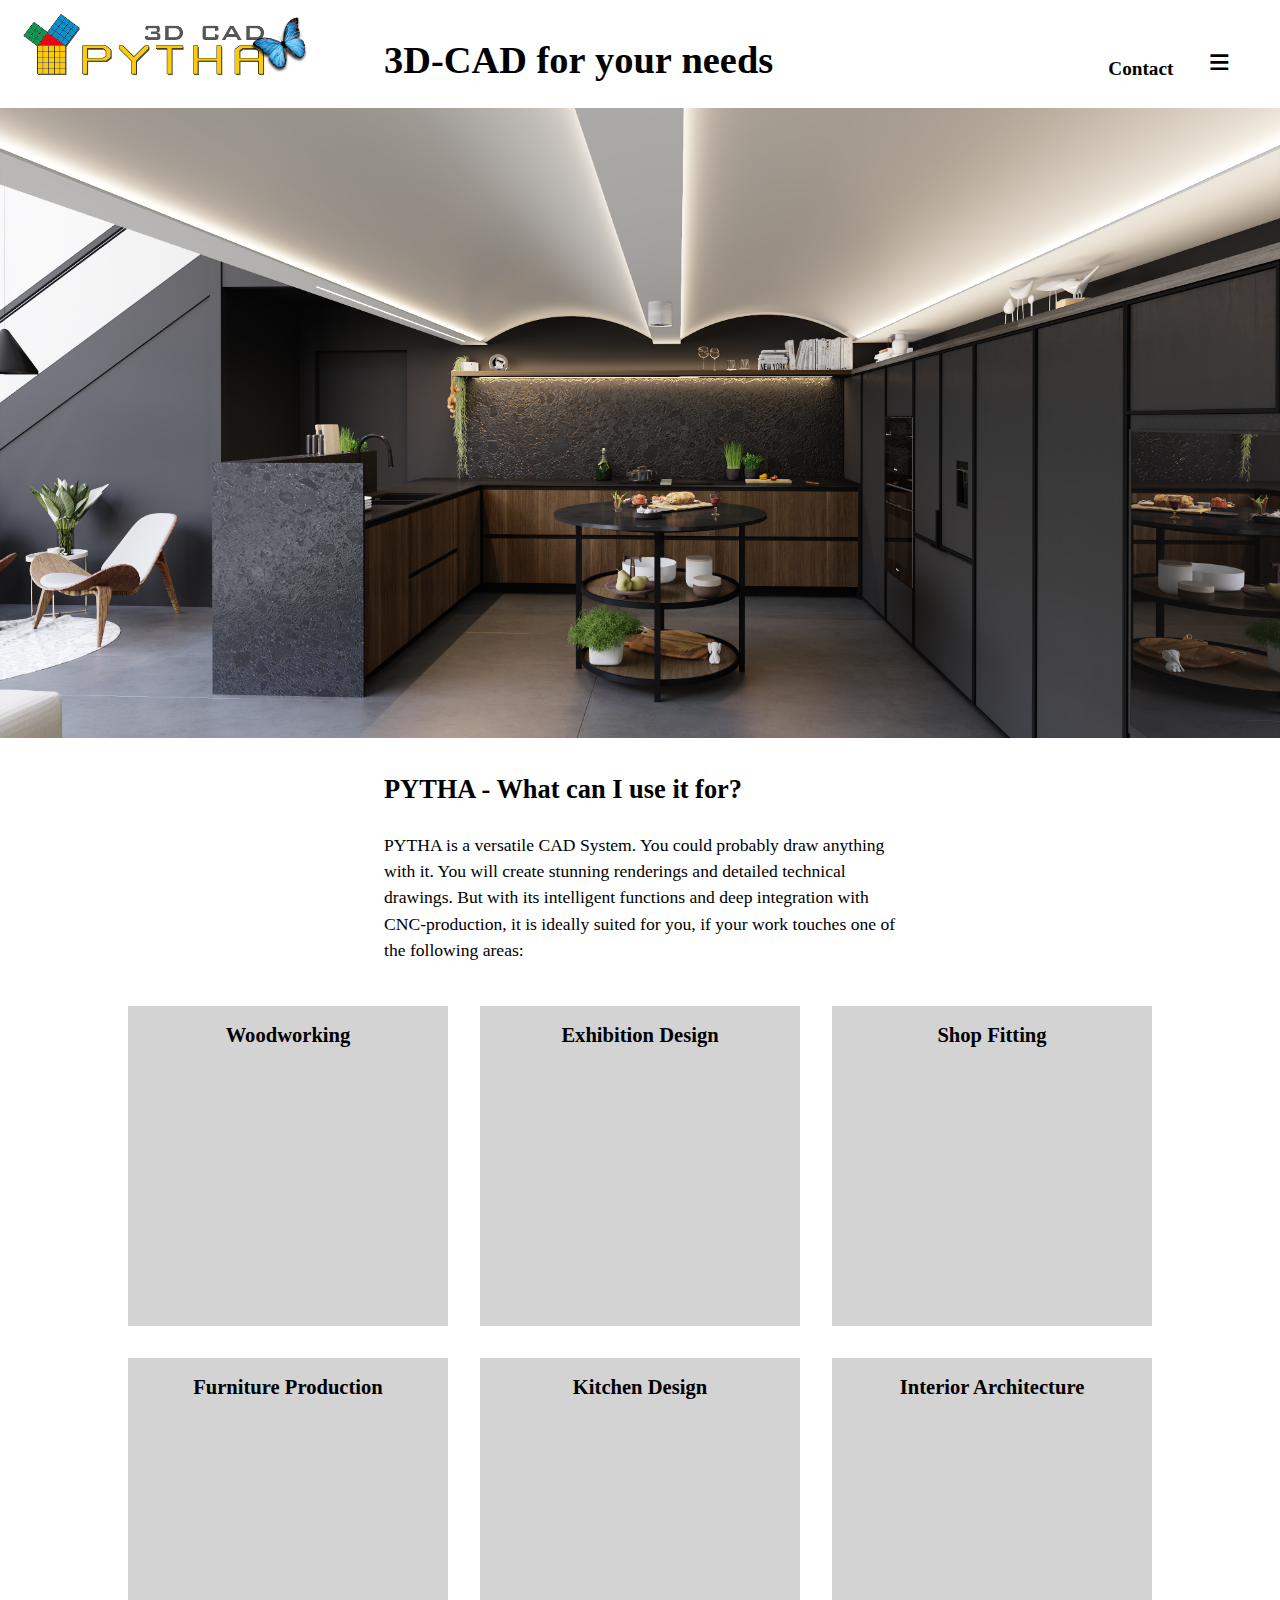
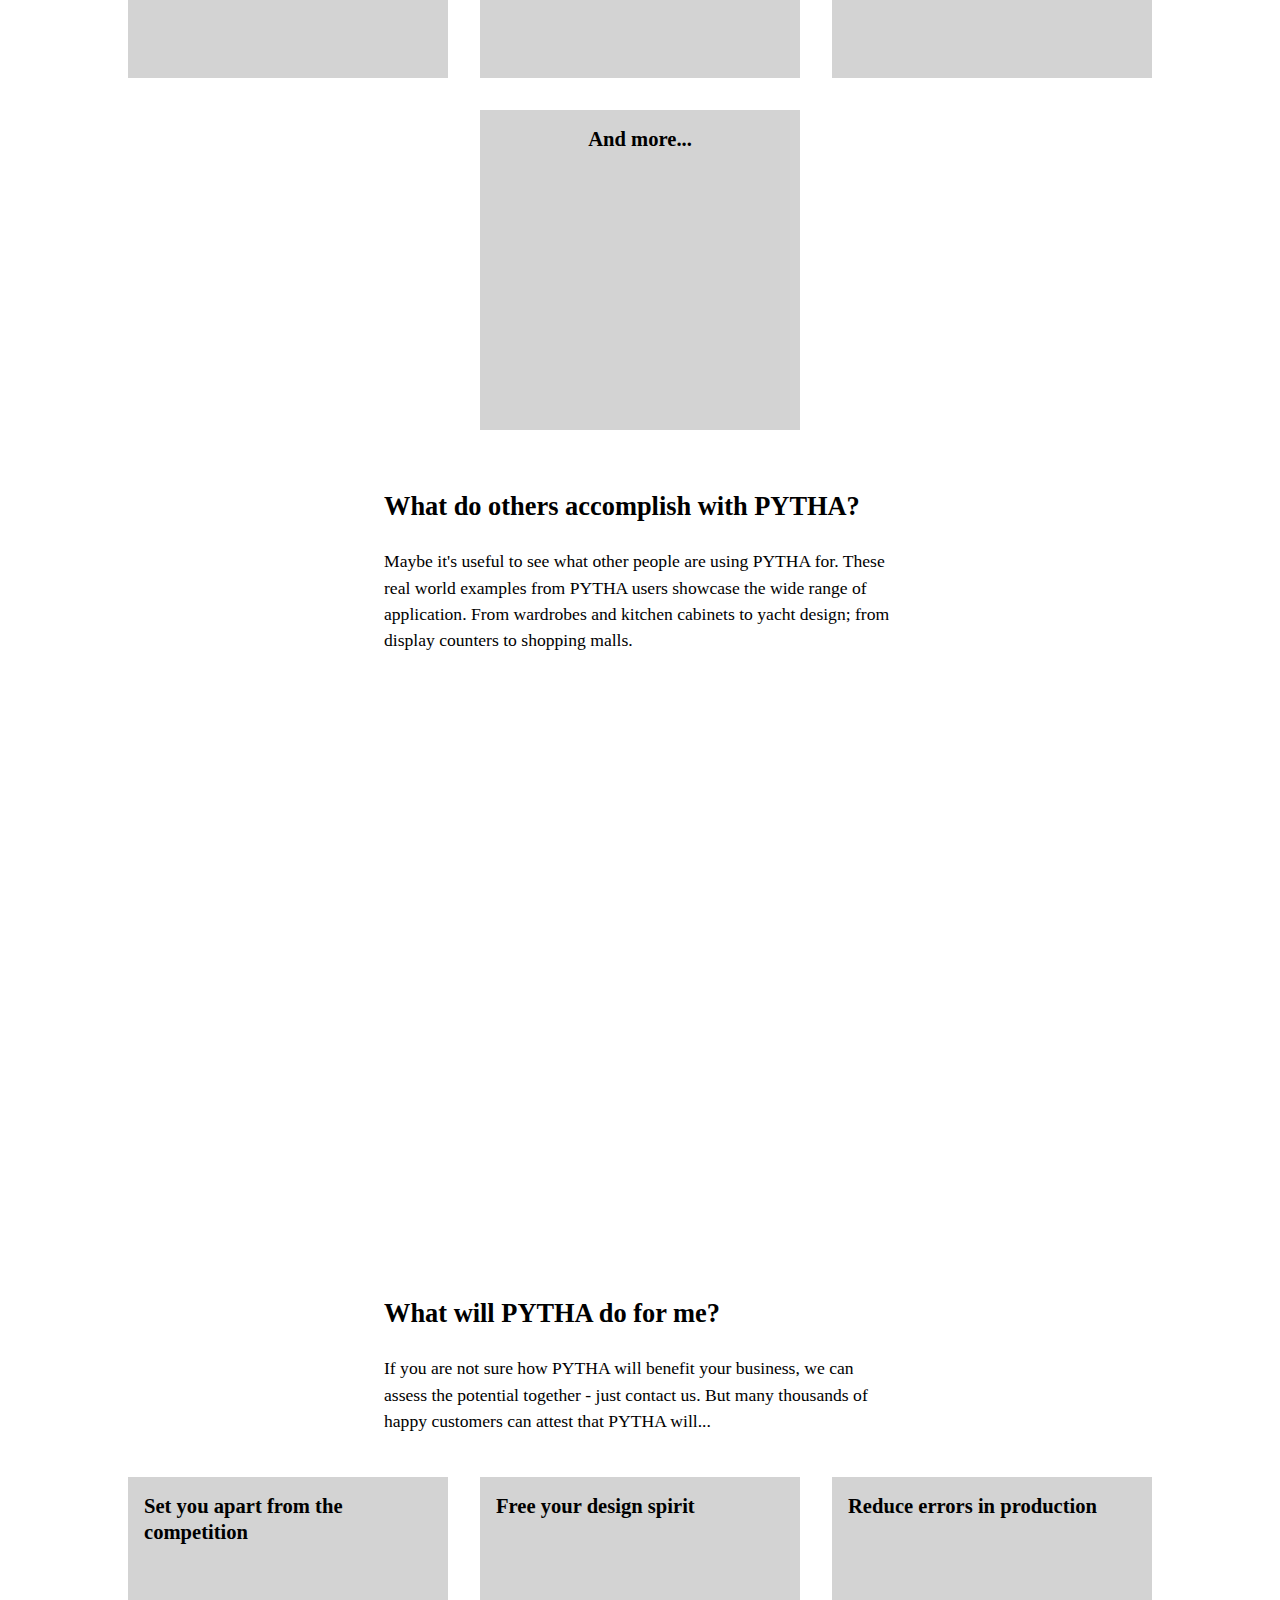
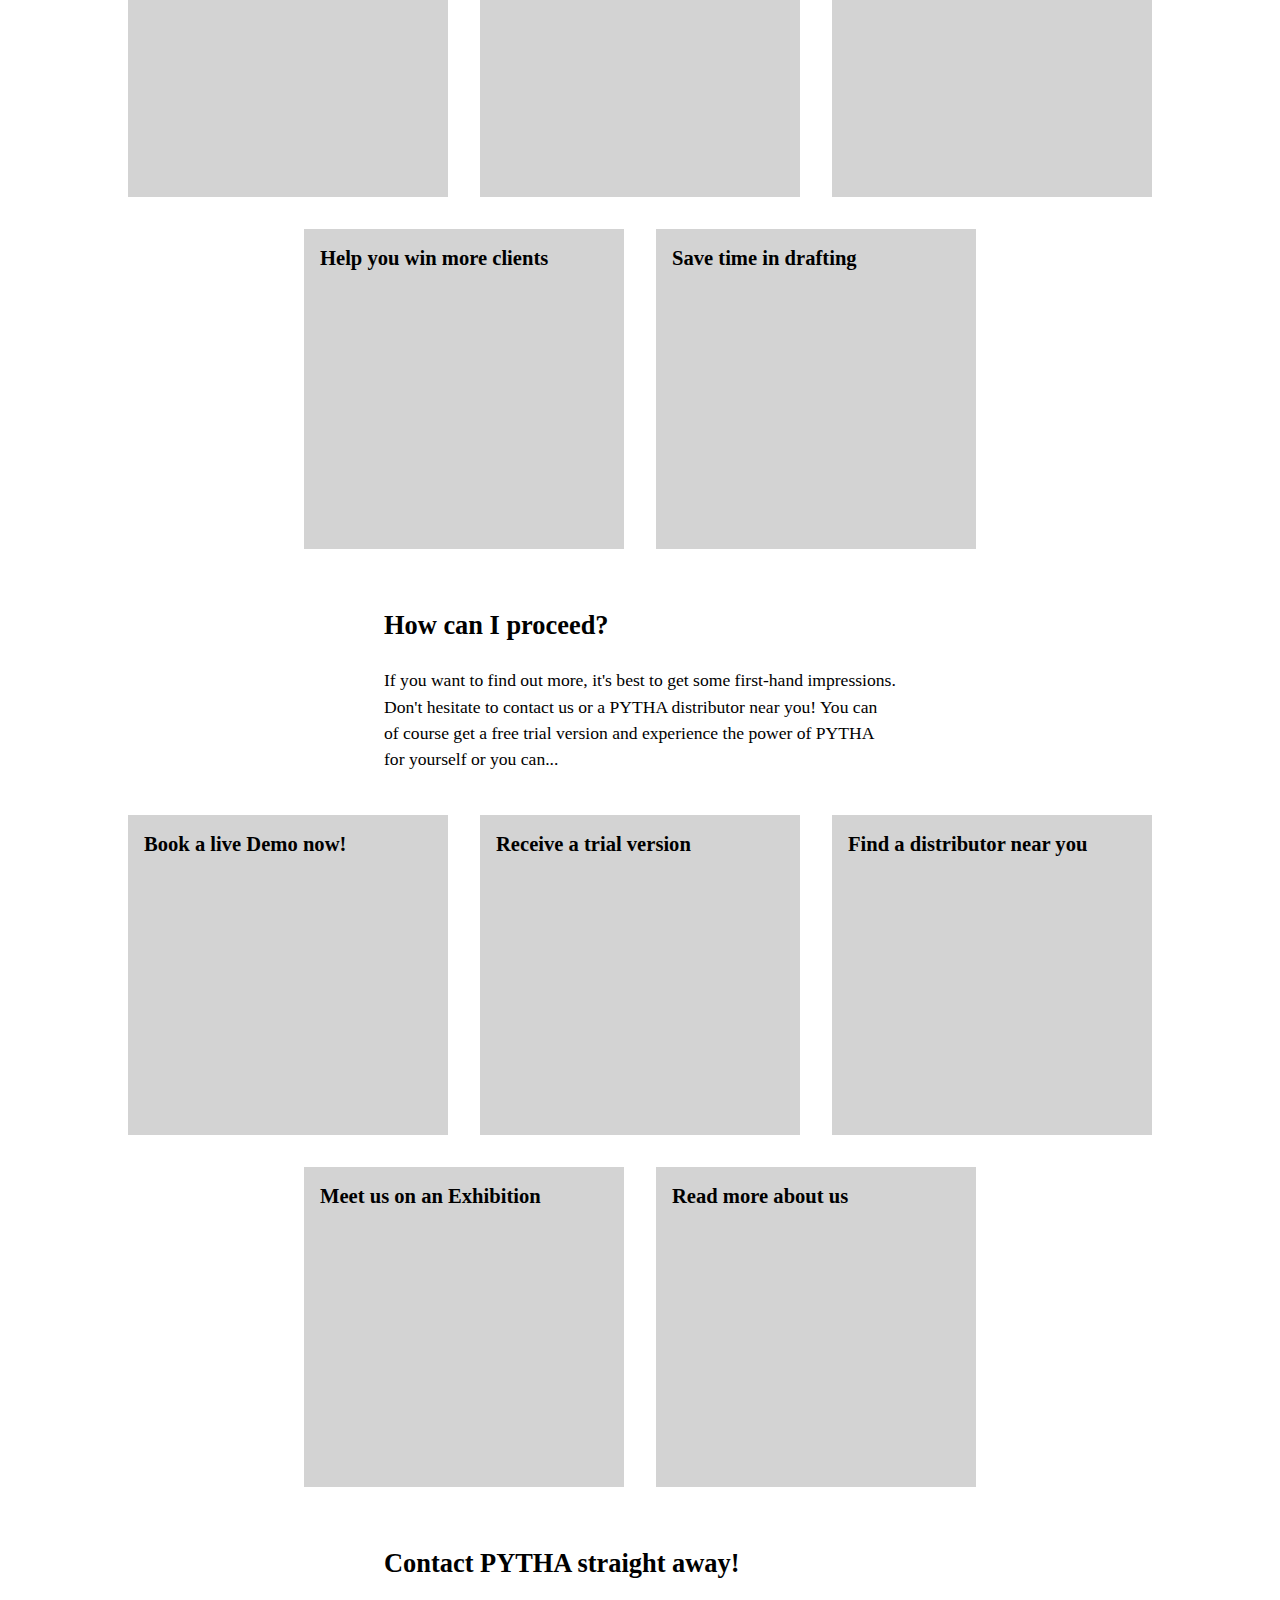
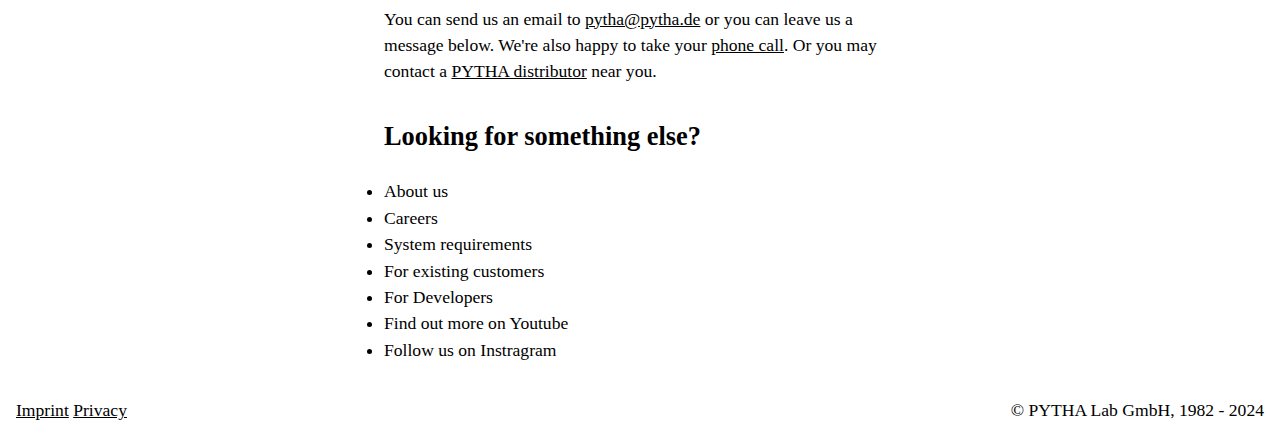
<file: index.html>
<!doctype html>
<html>
<head>
<meta charset="utf-8">
<link rel="stylesheet" href="style/style.css" /> 
<meta name="viewport" content="initial-scale=1.0" />
<title>PYTHA 3D-CAD for your needs</title>
</head>
<body>
<div id="header">
	<div id="logocontainer">&nbsp
		<img src="PYTHA__3D-CAD__eng_45mm.png" alt="PYTHA 3D CAD" id="logo">
	</div>
	<div id="menu">
		<a href="contact.html"  style="font-size:1.2rem">
			Contact</a>
		<a href="#showmenu" id="showmenubutton" title="Menu">&nbsp;&equiv;&nbsp;</a>
	</div>
	<h1>
		<div style="float:left;">3D-CAD&nbsp;for&nbsp;your&nbsp;needs</div>
	</h1>
	<div style="clear:both;height:0;"></div>
	<div id="closemenu"></div>
	<div id="showmenu">
		<div style="position:absolute;right:0;top:0;padding:1rem;">
			<a id="closemenubutton" href="#closemenu">&#10006;</a>
		</div>
		<div style="position:absolute;right:0;bottom:0;padding:1rem;">
			<a id="closemenubutton" href="#closemenu">English</a>
		</div>
		<div>
			Applications
			<ul>
				<li>Woodworking</li>	
				<li>Exhibition Design</li>	
				<li>Shop Fitting</li>	
				<li>Furniture Production</li>
				<li>Kitchen Design</li>
				<li>Interior Architecture</li>
				<li>Other areas...</li>
			</ul>
		</div>
		<div>Benefits
			<ul>
				<li>Setting your business apart</li>	
				<li>Freeing your design spirit</li>	
				<li>Reducing Errors</li>
				<li>Winning clients</li>
				<li>Saving drafting-time</li>
				<li>Features Overview</li>
			</ul>
		</div>
		<div>More
			<ul>
				<li>Exhibitions & Events</li>
				<li>News & Media</li>
				<li>Customer stories</li>
				<li>About us</li>	
				<li>Careers</li>	
				<li>For developers</li>	
				<li>System requirements</li>
				<li>User forum</li>
			</ul>
		</div>
	</div>
</div>
<div class="fullimage" style=""><div style="padding-bottom:56%;"></div></div>
<h2>PYTHA - What can I use it for?</h2>
	<p>PYTHA is a versatile CAD System. You could probably draw anything with it. You will create stunning renderings and detailed technical drawings. But with its intelligent functions and deep integration with CNC-production, it is ideally suited for you, if your work touches one of the following areas:</p>
	<div style="text-align: center;"> <span class="container">
		<div class="item">
			<h3>Woodworking</h3>	
		</div>
		<div class="item">
			<h3>Exhibition Design</h3>	
		</div>
		<div class="item">
			<h3>Shop Fitting</h3>	
		</div>
		<div class="item">
			<h3>Furniture Production</h3>	
		</div>
		<div class="item">
			<h3>Kitchen Design</h3>	
		</div>
	  <div class="item">
			<h3>Interior Architecture</h3>	
		</div>
		<div class="item">
			<h3>And more...</h3>	
		</div>
	</span>
	</div>
	<h2>What do others accomplish with PYTHA?</h2>
	<p>Maybe it's useful to see what other people are using PYTHA for. These real world examples from PYTHA users showcase the wide range of application. From wardrobes and kitchen cabinets to yacht design; from display counters to shopping malls.</p>
	<div class="stdimage"><div style="padding:56.25% 0 0 0;position:relative;"><iframe src="https://player.vimeo.com/video/958432413?h=f9d1b6dae2&amp;badge=0&amp;autopause=0&amp;player_id=0&amp;app_id=58479&amp;background=1&amp;dnt=1" frameborder="0" allow="autoplay; fullscreen; picture-in-picture; clipboard-write" style="position:absolute;top:0;left:0;width:100%;height:100%;" title="PYTHA-Referenzen_17"></iframe></div><script src="https://player.vimeo.com/api/player.js"></script>
	</div>
	<h2>What will PYTHA do for me?</h2>
	<p>If you are not sure how PYTHA will benefit your business, we can assess the potential together - just contact us. But many thousands of happy customers can attest that PYTHA will...</p>
	<div class="container">
		<div class="item">
			<h3>Set you apart from the competition</h3>	
		</div>
		<div class="item">
			<h3>Free your design spirit</h3>	
		</div>
		<div class="item">
			<h3>Reduce errors in production</h3>	
		</div>
		<div class="item">
			<h3>Help you win more clients</h3>	
		</div>
		<div class="item">
			<h3>Save time in drafting</h3>	
		</div>
	</div>
	<h2>How can I proceed?</h2>
	<p>If you want to find out more, it's best to get some first-hand impressions. Don't hesitate to contact us or a PYTHA distributor near you! You can of course get a free trial version and experience the power of PYTHA for yourself or you can...</p>
	<div class="container">
		<div class="item">
			<h3>Book a live Demo now!</h3>	
		</div>
		<div class="item">
			<h3>Receive a trial version</h3>	
		</div>
		<div class="item">
			<h3>Find a distributor near you</h3>	
		</div>
		<div class="item">
			<h3>Meet us on an Exhibition</h3>	
		</div>
		<div class="item">
			<h3>Read more about us</h3>	
		</div>
	</div>
	<h2>Contact PYTHA straight away!</h2>
	<p>You can send us an email to <a href="mailto:pytha@pytha.de">pytha@pytha.de</a> or you can leave us a message below. We're also happy to take your <a href="tel:+49-6021-37060">phone call</a>. Or you may contact a <a href="distributors.html">PYTHA distributor</a> near you.</p>
	<h2>Looking for something else?</h2>
	<ul>
		<li>About us</li>
		<li>Careers</li>
		<li>System requirements</li>
		<li>For existing customers</li>
		<li>For Developers</li>
		<li>Find out more on Youtube</li>
		<li>Follow us on Instragram</li>
	</ul>
	<div id="footer" style="padding:1rem;"><div style="float:right;">&#169; PYTHA Lab GmbH, 1982 - 2024</div><a href="imprint.html">Imprint</a>&nbsp;<a href="data-protection.html">Privacy</a></div>
</body>
</html>
</file>
<file: style/style.css>
/* CSS Document */
html {
	margin: 0;
	padding: 0;

}
body {
	font-family: "Calibri";
	font-size: 1.1rem;
	line-height: 150%;
	margin: 0;
	padding: 0;
}
#header {
	font-size: 2.4rem;
	font-weight: bold;
	line-height: 150%;
	padding-top:2rem;
	overflow: show;
}
#logocontainer {
	float:left;
	overflow: visible;
	position: relative;
	width: 7em;
	margin-right: 1em;
	margin-left: 2rem;
}
.fullimage {
	min-height: 15rem;
	max-height: 70vh;
	margin-top: 1rem;
	background-image: url(../kitchen-sketch-white.png);
	background-size: cover;
	background-position: center;
}
#logo {
	height:150%;
	position: absolute;	
	left:-15%;
	top:-51%;
}
#menu {
	float: right;
	position: relative;
	margin-right: 2rem;
	line-height: normal;
}
#menu a {
	display: inline-block;
	font-style: inherit;
	text-decoration: inherit;
	padding: 0.5rem;
	color: inherit;
}
#menu a:hover {
	background-color: #363636;
	color: white;
	transition-duration: 0.5s;
}
#showmenu {
	visibility: hidden;
	position: absolute;
	display:inline;
	right: 0;
	top: 0;
	padding: 3rem 1rem;
	background-color: #0F0F0F;
	color: white;
	font-size: 1.1rem;
	line-height: 150%;
}
#showmenu > * {
	display: inline-block;
	vertical-align: top;
	padding: 1rem;
}
#showmenu a {
	color: inherit;
	font-style: inherit;
	text-decoration: inherit;
}
#showmenu:target {
	visibility: visible;
}
#closemenu {
	position: fixed;
	top: 0;
	visibility: hidden;
}
.stdimage {
	position: relative;
	margin-top: 2rem;
	max-width: 64rem;
	padding-left: 1rem;
	padding-right: 1rem;
	margin-left: auto;
	margin-right: auto;
}
.container {
	display: flex;
  margin: 1em auto;
  padding: .5em;
	flex-wrap: wrap;
  justify-content: center;
}
.item {
	width: 18rem;
	height: 18rem;
	background: #D3D3D3;
	margin:1rem;
	padding:1rem;
}
.item :first-child {
	margin-top: 0;
}
p {
	max-width: 32rem;
	margin-left: auto;
	margin-right: auto;
	padding-left: 1rem;
	padding-right: 1rem;
}
ul {
	max-width: 32rem;
	margin-left: auto;
	margin-right: auto;
	padding-left: 1rem;
	padding-right: 1rem;
}
li {
	padding: 0;
	margin: 0;
}
#header h1 {
	font-size: inherit;
	margin-top: 0;
	margin-bottom: rem;
}
h1 {
	font-size: 2.4rem;
	max-width: 32rem;
	margin-left: auto;
	margin-right: auto;
	padding-left: 1rem;
	padding-right: 1rem;
	line-height: 150%;
}
h2 {
	margin-top: 2rem;
	max-width: 32rem;
	margin-left: auto;
	margin-right: auto;
	padding-left: 1rem;
	padding-right: 1rem;
	line-height: 150%;
}
a {
	color: inherit;
}
</file>
